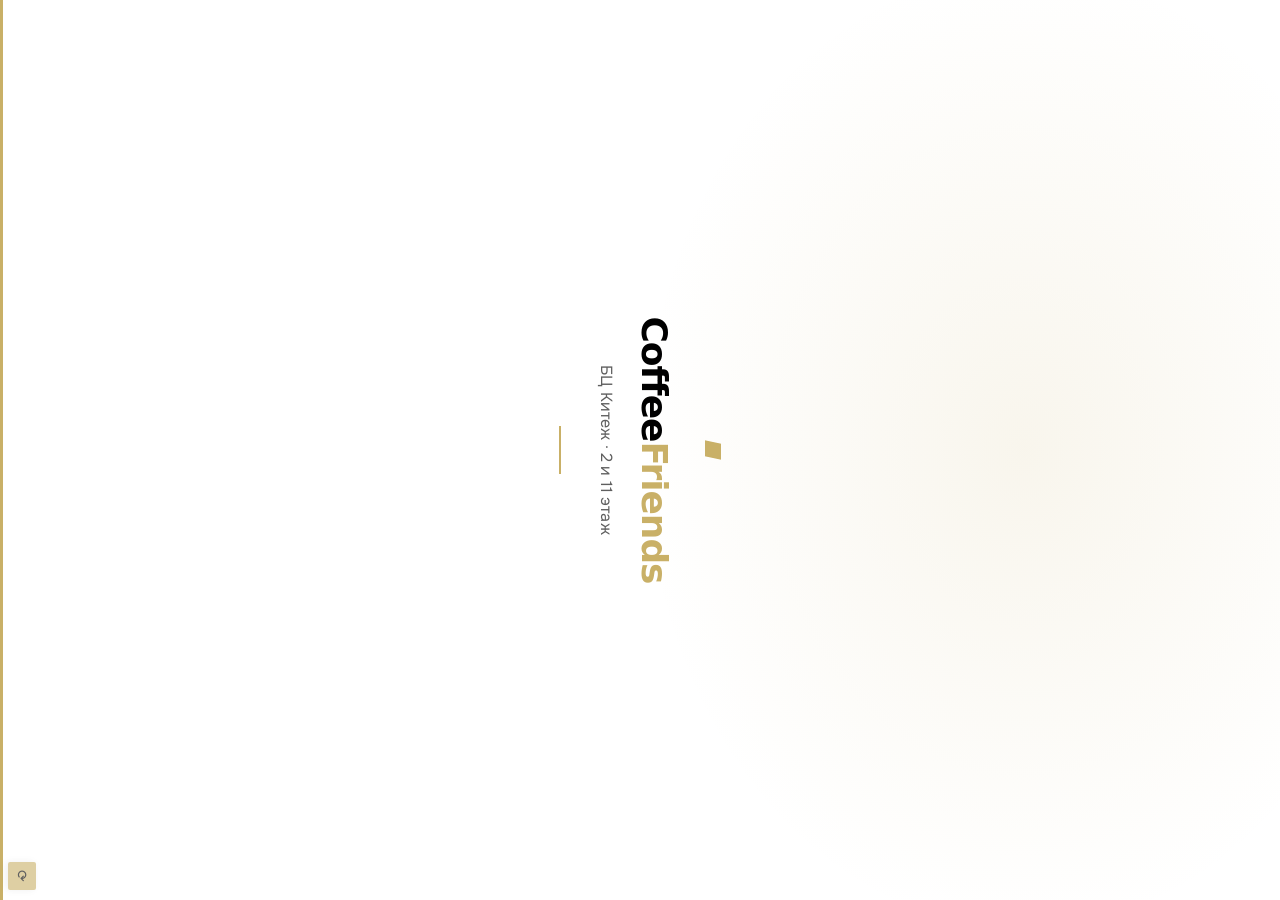
<file: index.html>
<!DOCTYPE html>
<html lang="ru">
<head>
  <meta charset="utf-8" />
  <meta http-equiv="refresh" content="0; url=board.html" />
  <title>Coffee Friends Menu</title>
  <link rel="canonical" href="board.html" />
</head>
<body>
  <p><a href="board.html">Открыть меню</a></p>
</body>
</html>
</file>
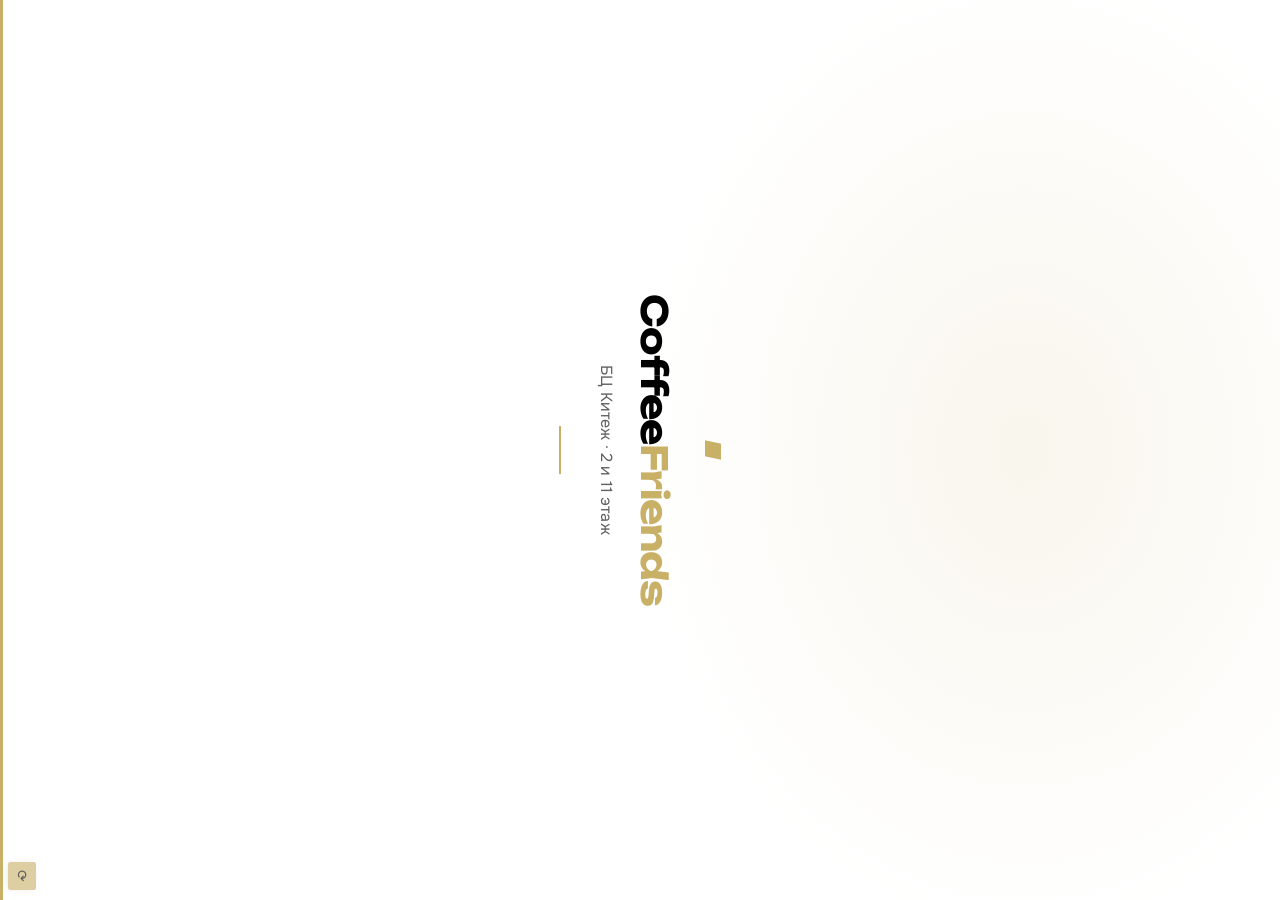
<file: board.html>
<!DOCTYPE html>
<html lang="ru">
<head>
  <meta charset="UTF-8">
  <meta name="viewport" content="width=device-width, initial-scale=1.0">
  <title>CoffeeFriends — меню</title>
  <link rel="preconnect" href="https://fonts.googleapis.com">
  <link rel="preconnect" href="https://fonts.gstatic.com" crossorigin>
  <link href="https://fonts.googleapis.com/css2?family=Onest:wght@400;500;600&family=Unbounded:wght@500;600;700&display=swap" rel="stylesheet">
  <link rel="stylesheet" href="assets/css/menu.css?v=20261124-no-poems-qr">
</head>
<body>
  <div class="board" id="board">
    <button
      type="button"
      class="orient-btn"
      id="orientBtn"
      aria-label="Поворот экрана"
      title="Поворот для вертикального монитора"
    >⟳</button>
    <div class="board__frame" id="frame">
      <!-- slides injected by JS -->
    </div>
    <div class="board__progress">
      <div class="board__progress-bar" id="progress"></div>
    </div>
  </div>

  <script>
    const ASSET_VER = '20261124-no-poems-qr';
    const PROMO_EVERY_N_CARDS = 2;
    const POEM_CLASSIC_DURATION_SEC = 22;
    const POEM_CF_DURATION_SEC = 5.25;
    const CAT_SLIDE_DURATION_SEC = 3.5;
    const PROMO_PCT_CYCLE_MS = 900;
    const CAT_GIF_SRC = `assets/images/cat/barista-spin.gif?v=${ASSET_VER}`;
    const TG_BOT_URL = 'https://t.me/coffeefriends_orders_bot';
    const TG_BOT_HANDLE = '@coffeefriends_orders_bot';
    /* Document-relative — never put url() in CSS custom props used by menu.css */
    const TG_QR_SRC = `assets/images/order/bot-qr.png?v=${ASSET_VER}`;
    const TG_QR_SRC_SVG = `assets/images/order/bot-qr.svg?v=${ASSET_VER}`;
    /* Static large QR — no canvas overlay (ZEUS TV was hiding the image) */
    const TG_ORDER_DURATION_SEC = 9;

    let promoPctRaf = null;

    function stopPromoPctBoom() {
      if (promoPctRaf != null) {
        cancelAnimationFrame(promoPctRaf);
        promoPctRaf = null;
      }
      document.querySelectorAll('.promo__pct').forEach((el) => {
        el.classList.remove('promo__pct--js');
        el.style.transform = '';
        el.style.filter = '';
        el.style.textShadow = '';
        const ghost = el.querySelector('.promo__pct-ghost');
        if (ghost) {
          ghost.style.opacity = '0';
          ghost.style.transform = '';
        }
      });
    }

    function isBoomSlide(slide) {
      return (
        slide &&
        (slide.classList.contains('slide--promo') ||
          slide.classList.contains('slide--tg'))
      );
    }

    /** JS boom-boom — ignores OS prefers-reduced-motion (common on Windows TV/Edge). */
    function startPromoPctBoom(slide) {
      stopPromoPctBoom();
      if (!isBoomSlide(slide)) return;
      const el = slide.querySelector('.promo__pct');
      if (!el) return;

      el.classList.add('promo__pct--js');
      const boomLabel =
        el.dataset.boomText ||
        Array.from(el.childNodes)
          .filter((n) => n.nodeType === Node.TEXT_NODE)
          .map((n) => n.textContent.trim())
          .join('')
          .trim() ||
        el.textContent.replace(/\s+/g, ' ').trim() ||
        '20%';
      // Ensure ghost ring node exists for JS opacity/scale
      let ghost = el.querySelector('.promo__pct-ghost');
      if (!ghost) {
        ghost = document.createElement('span');
        ghost.className = 'promo__pct-ghost';
        ghost.setAttribute('aria-hidden', 'true');
        el.appendChild(ghost);
      }
      ghost.textContent = boomLabel;
      el._ghostEl = ghost;

      const t0 = performance.now();

      function beat(p) {
        // Double punch in one cycle: ~12% and ~38%
        let scale = 1;
        let glow = 0;
        let ghostOp = 0;
        let ghostScale = 1;
        if (p < 0.12) {
          const u = p / 0.12;
          const s = Math.sin(u * Math.PI);
          scale = 1 + 0.16 * s;
          glow = s;
          ghostOp = 0.9 * s;
          ghostScale = 1 + 0.28 * s;
        } else if (p < 0.22) {
          const u = (p - 0.12) / 0.1;
          scale = 1.16 - 0.23 * u;
          glow = 1 - u;
          ghostOp = (1 - u) * 0.5;
          ghostScale = 1.28 + 0.22 * u;
        } else if (p < 0.38) {
          const u = (p - 0.22) / 0.16;
          const s = Math.sin(u * Math.PI);
          scale = 0.93 + 0.19 * s;
          glow = 0.85 * s;
          ghostOp = 0.75 * s;
          ghostScale = 1 + 0.22 * s;
        } else if (p < 0.5) {
          const u = (p - 0.38) / 0.12;
          scale = 1;
          glow = 0.15 * (1 - u);
          ghostOp = 0;
          ghostScale = 1.2;
        }
        return { scale, glow, ghostOp, ghostScale };
      }

      function tick(now) {
        if (!slide.classList.contains('slide--active')) {
          stopPromoPctBoom();
          return;
        }
        const p = ((now - t0) % PROMO_PCT_CYCLE_MS) / PROMO_PCT_CYCLE_MS;
        const { scale, glow, ghostOp, ghostScale } = beat(p);
        el.style.transform = `scale(${scale.toFixed(4)})`;
        el.style.filter = `brightness(${(1 + glow * 0.22).toFixed(3)})`;
        el.style.textShadow =
          glow > 0.04
            ? `0 0 ${(4 + glow * 14).toFixed(1)}px rgba(255,255,255,${(0.5 + glow * 0.45).toFixed(2)}),` +
              `0 0 ${(12 + glow * 22).toFixed(1)}px rgba(192,0,0,${(0.35 + glow * 0.5).toFixed(2)}),` +
              `0 0 ${(28 + glow * 24).toFixed(1)}px rgba(251,90,90,${(glow * 0.55).toFixed(2)})`
            : 'none';
        ghost.style.opacity = String(ghostOp.toFixed(3));
        ghost.style.transform = `scale(${ghostScale.toFixed(4)})`;
        promoPctRaf = requestAnimationFrame(tick);
      }

      promoPctRaf = requestAnimationFrame(tick);
    }
    const MENU_DISCOUNT_PERCENT = 0; // paused — restore later; combos use item.discountPercent
    const PRELOAD_RADIUS = 2;
    const ROTATE_KEY = 'cf-menu-rotate';
    const ROTATE_MODES = ['off', 'cw', 'ccw'];

    const TAG_LABELS = {
      cold: 'холодный',
      hot: 'горячий',
      signature: 'авторский',
      matcha: 'матча',
      seasonal: 'сезонный',
      dessert: 'десерт',
      sweet: 'сладкое',
      sandwich: 'сэндвич',
      food: 'еда',
      preorder: 'предзаказ',
      combo: 'комбо'
    };

    function brandHtml(brand) {
      const parts = (brand.name || 'CoffeeFriends').match(/^(.+?)(Friends)$/i);
      if (parts) {
        return `${parts[1]}<span class="gold">${parts[2]}</span>`;
      }
      return brand.name;
    }

    async function loadMenuData() {
      if (location.protocol === 'file:') {
        throw new Error('Открыт файл напрямую (file://). Браузер блокирует fetch JSON.\nНужен http://localhost:8080/board.html');
      }
      let drinksRes, foodRes, poemsRes;
      try {
        [drinksRes, foodRes, poemsRes] = await Promise.all([
          fetch('data/drinks.json'),
          fetch('data/food.json'),
          fetch('data/poems.json')
        ]);
      } catch (e) {
        throw new Error('Failed to fetch — сервер не отвечает или открыт не тот URL.\nПроверьте: http://localhost:8080/board.html');
      }
      if (!drinksRes.ok) throw new Error('Не найден data/drinks.json — запустите сервер из папки menu');
      const drinks = await drinksRes.json();
      const food = foodRes.ok ? await foodRes.json() : { categories: [] };
      const poems = poemsRes.ok
        ? await poemsRes.json()
        : { classic: [], coffeeFriends: [] };
      return { drinks, food, poems };
    }

    function escapeHtml(str) {
      return String(str)
        .replace(/&/g, '&amp;')
        .replace(/</g, '&lt;')
        .replace(/>/g, '&gt;')
        .replace(/"/g, '&quot;');
    }

    function createPoemSlide(poem, brand, { eyebrow, variant = 'classic', badge = 'Стих' } = {}) {
      const slide = document.createElement('article');
      const isCf = variant === 'cf';
      slide.className = isCf ? 'slide slide--poem slide--poem-cf' : 'slide slide--poem';
      slide.dataset.poemKind = isCf ? 'cf' : 'classic';
      const lines = (poem.lines || []).map((line) => `<p>${escapeHtml(line)}</p>`).join('');
      slide.innerHTML = `
        <div class="poem-card">
          <header class="slide__header poem-card__head">
            <div class="brand-mark">
              <span class="brand-mark__icon" aria-hidden="true"></span>
              <span class="brand-mark__text">${brandHtml(brand)}</span>
            </div>
            <span class="category-badge">${escapeHtml(badge)}</span>
          </header>
          <div class="poem-card__body">
            <div class="promo__mark" aria-hidden="true"></div>
            <p class="poem__eyebrow">${escapeHtml(eyebrow || (isCf ? 'CoffeeFriends' : 'Осень'))}</p>
            <blockquote class="poem__text">${lines}</blockquote>
            <p class="poem__author">— ${escapeHtml(poem.author || '')}</p>
          </div>
        </div>
      `;
      return slide;
    }

    function createIntroSlide(brand) {
      const slide = document.createElement('article');
      slide.className = 'slide slide--intro';
      slide.innerHTML = `
        <div class="intro__mark" aria-hidden="true"></div>
        <h1 class="intro__title">${brandHtml(brand)}</h1>
        <p class="intro__tagline">${brand.tagline || ''}</p>
        <div class="intro__line" aria-hidden="true"></div>
      `;
      return slide;
    }

    function leafFieldHtml(count = 12) {
      return Array.from({ length: count }, (_, i) => {
        const tone = (i % 4) + 1;
        const delay = ((i * 0.55) % 4.8).toFixed(2);
        const duration = (6.5 + (i % 4) * 1.2).toFixed(1);
        const left = (6 + (i * 7.5) % 88).toFixed(1);
        const drift = ((i % 2 === 0 ? 1 : -1) * (20 + (i % 4) * 14)).toFixed(0);
        const size = (15 + (i % 4) * 4).toFixed(0);
        const spin = (i % 2 === 0 ? 1 : -1) * (300 + i * 35);
        return `<i class="leaf leaf--${tone}" style="left:${left}%;--d:${delay}s;--t:${duration}s;--x:${drift}px;--s:${size}px;--r:${spin}deg" aria-hidden="true"></i>`;
      }).join('');
    }

    function createPersonalDiscountSlide(brand) {
      const slide = document.createElement('article');
      slide.className = 'slide slide--promo';

      slide.innerHTML = `
        <div class="promo-fx" aria-hidden="true">${leafFieldHtml(12)}</div>
        <div class="promo-card">
          <header class="slide__header promo-card__head">
            <div class="brand-mark">
              <span class="brand-mark__icon" aria-hidden="true"></span>
              <span class="brand-mark__text">${brandHtml(brand)}</span>
            </div>
            <span class="category-badge">Осень</span>
          </header>
          <div class="promo-card__body">
            <div class="promo__mark" aria-hidden="true"></div>
            <p class="promo__eyebrow">Всю осень</p>
            <h2 class="promo__title">Скидосы всю осень!</h2>
            <p class="promo__offer"><span class="promo__pct" data-boom-text="20%">20%</span> на комбо</p>
            <p class="promo__lead">Подробности у бариста</p>
          </div>
        </div>
      `;
      return slide;
    }

    function ensureTgQrVisible(slide) {
      if (!slide) return;
      const img = slide.querySelector('[data-tg-qr-final]');
      if (!img) return;
      if (!img.getAttribute('src')) img.src = TG_QR_SRC;
      img.style.opacity = '1';
      img.style.visibility = 'visible';
      img.style.display = 'block';
      img.onerror = () => {
        if (img.getAttribute('src') !== TG_QR_SRC_SVG) img.src = TG_QR_SRC_SVG;
      };
    }

    function resetTgQrAssemble(slide) {
      ensureTgQrVisible(slide);
    }

    function startTgQrAssemble(slide) {
      ensureTgQrVisible(slide);
    }

    function createTelegramOrderSlide(brand) {
      const slide = document.createElement('article');
      slide.className = 'slide slide--promo slide--tg';

      slide.innerHTML = `
        <div class="promo-fx" aria-hidden="true">${leafFieldHtml(10)}</div>
        <div class="promo-card tg-card">
          <header class="slide__header promo-card__head">
            <div class="brand-mark">
              <span class="brand-mark__icon" aria-hidden="true"></span>
              <span class="brand-mark__text">${brandHtml(brand)}</span>
            </div>
            <span class="category-badge">Заказ</span>
          </header>
          <div class="promo-card__body tg-card__body">
            <p class="promo__eyebrow">Онлайн-заказ</p>
            <h2 class="promo__title tg-card__title">
              Заказ в <span class="promo__pct" data-boom-text="Telegram">Telegram</span>
            </h2>
            <p class="tg-card__handle">${escapeHtml(TG_BOT_HANDLE)}</p>
            <div class="tg-card__qr-wrap">
              <img
                class="tg-qr-final tg-qr-final--show"
                data-tg-qr-final
                src="${TG_QR_SRC}"
                width="800"
                height="800"
                alt="QR-код бота ${TG_BOT_HANDLE}"
                decoding="sync"
                fetchpriority="high"
                draggable="false"
              />
            </div>
            <p class="promo__lead tg-card__lead">Наведите камеру — откроется бот</p>
            <p class="tg-card__hint">Заказ сейчас или предзаказ · этаж 2 / 11 · оплата у стойки</p>
          </div>
        </div>
      `;

      ensureTgQrVisible(slide);
      return slide;
    }

    window.startTgQrAssemble = startTgQrAssemble;
    window.resetTgQrAssemble = resetTgQrAssemble;

    function createCatSlide(brand) {
      const slide = document.createElement('article');
      slide.className = 'slide slide--cat';
      slide.innerHTML = `
        <div class="cat-card">
          <header class="slide__header cat-card__head">
            <div class="brand-mark">
              <span class="brand-mark__icon" aria-hidden="true"></span>
              <span class="brand-mark__text">${brandHtml(brand)}</span>
            </div>
            <span class="category-badge">Мяу</span>
          </header>
          <div class="cat-card__body">
            <p class="cat-card__eyebrow">Друг за стойкой</p>
            <div class="cat-card__gif">
              <img
                src="${CAT_GIF_SRC}"
                alt="Рыжий полосатый кот крутит латте"
                width="540"
                height="720"
                decoding="async"
                draggable="false"
              />
            </div>
            <h2 class="cat-card__title">Рыжий бариста</h2>
            <p class="cat-card__lead">Крутит латте. Крадёт сливки. Работает.</p>
          </div>
        </div>
      `;
      return slide;
    }

    window.startTgQrAssemble = startTgQrAssemble;
    window.resetTgQrAssemble = resetTgQrAssemble;

    function syncPromoFallDistance(slide) {
      if (!isBoomSlide(slide)) return;
      const h = Math.max(slide.clientHeight || 0, 640);
      slide.style.setProperty('--fall', `${h + 80}px`);
    }

    function formatMeta(item, opts = {}) {
      const volume = (item.volume || '').trim();
      const price = (item.price || '').trim();
      const volumeOnlyPrice = /^(от\s+)?\d[\d\s]*\s*₽$/i.test(volume);
      const discountPercent = opts.discountPercent || null;

      function formatPriceText(priceText) {
        return priceText.replace(/^от\s+/i, '<span class="slide__price-prefix">от</span> ');
      }

      let html = '';

      function renderPrice(priceText) {
        if (!discountPercent) {
          return `<p class="slide__price">${formatPriceText(priceText)}</p>`;
        }

        return `
          <div class="slide__priceBox">
            <span class="slide__priceWrap">
              <p class="slide__price slide__price--old">${formatPriceText(priceText)}</p>
              <span class="slide__strike" aria-hidden="true"></span>
            </span>
            <span class="slide__discount">${discountPercent}% скидка</span>
          </div>
        `;
      }

      // Volume with size tiers is too noisy for storefront slides:
      // keep only the minimal gold price and hide the per-size list.
      if (volume && /₽/.test(volume) && !volumeOnlyPrice) {
        if (price) html += renderPrice(price);
        return html;
      }

      // Plain volume (350 мл / порция) + gold price
      if (volume && !volumeOnlyPrice) {
        html += `<p class="slide__volume">${volume}</p>`;
      }
      if (price) {
        html += renderPrice(price);
      } else if (volumeOnlyPrice && volume) {
        html += renderPrice(volume);
      }
      return html;
    }

    function placeholderHtml(kind) {
      if (kind === 'food') {
        return '<div class="slide__photo--placeholder placeholder-plate" aria-hidden="true"></div>';
      }
      return `
        <div class="slide__photo--placeholder placeholder-cup" aria-hidden="true">
          <div class="placeholder-cup__lid"></div>
          <div class="placeholder-cup__body"></div>
        </div>`;
    }

    function accentClassFor(item, categoryTitle, kind = 'drink') {
      const id = String(item.id || '').toLowerCase();
      const name = String(item.name || '').toLowerCase();
      const desc = String(item.description || '').toLowerCase();
      const tags = Array.isArray(item.tags) ? item.tags.map(String) : [];
      const text = `${id} ${name} ${desc} ${categoryTitle || ''}`.toLowerCase();

      if (kind === 'food') {
        if (/салат|salat|овощ|broccoli|chiabatta|sendvich|roll|ролл/.test(text)) return 'accent-fresh';
        if (/круас|печенье|батончик|сочник|трубоч|ириск|орех/.test(text)) return 'accent-bakery';
        return 'accent-warm';
      }

      if (tags.includes('matcha') || /matcha|матча/.test(text)) return 'accent-matcha';
      if (/лимонад|апельсин|orange|fresh|фреш|tonik|тоник|citrus|lemon/.test(text)) return 'accent-citrus';
      if (/клубник|малин|ягод|pink|red/.test(text)) return 'accent-berry';
      if (/айс|cold|iced|глясе|frappuccino|милкшейк|лед|ice/.test(text) || tags.includes('cold')) return 'accent-ice';
      if (/шоколад|мокко|какао|cocoa|mocha/.test(text)) return 'accent-cocoa';
      if (/раф|капуч|латте|эспрессо|americano|coffee|кофе/.test(text) || tags.includes('hot')) return 'accent-coffee';
      return 'accent-warm';
    }

    function isNewItem(item) {
      return item.new === true;
    }

    function newBadgeHtml(variant = 'inline') {
      const cls = variant === 'flag' ? 'slide__newFlag' : 'slide__new';
      return `<span class="${cls}"><span>Новинка!</span></span>`;
    }

    function createItemSlide(item, categoryTitle, brand, kind = 'drink') {
      const slide = document.createElement('article');
      slide.className = 'slide';

      const discountPercent = Number.isFinite(Number(item.discountPercent)) && Number(item.discountPercent) > 0
        ? Number(item.discountPercent)
        : (MENU_DISCOUNT_PERCENT > 0 && kind !== 'food' ? MENU_DISCOUNT_PERCENT : null);
      const isNew = isNewItem(item);

      const tagsHtml = (item.tags || [])
        .map(t => `<span class="tag">${TAG_LABELS[t] || t}</span>`)
        .join('');

      const safeName = String(item.name || '').replace(/"/g, '&quot;');
      const accentClass = accentClassFor(item, categoryTitle, kind);
      const photoNewClass = isNew ? ' slide__photo--hasNew' : '';

      slide.innerHTML = `
        <header class="slide__header">
          <div class="brand-mark">
            <span class="brand-mark__icon" aria-hidden="true"></span>
            <span class="brand-mark__text">${brandHtml(brand)}</span>
          </div>
          <span class="category-badge">${categoryTitle}</span>
        </header>
        <div class="slide__photo ${accentClass}${photoNewClass}" data-image="${item.image}" data-alt="${safeName}">
          ${isNew ? newBadgeHtml('flag') : ''}
          ${placeholderHtml(kind)}
        </div>
        <div class="slide__info">
          <h2 class="slide__name">${item.name}</h2>
          <div class="slide__meta">
            <div class="slide__promoRow">
              ${isNew ? newBadgeHtml('inline') : ''}
              ${formatMeta(item, { discountPercent })}
            </div>
          </div>
          <p class="slide__desc">${item.description || ''}</p>
          ${tagsHtml ? `<div class="slide__tags">${tagsHtml}</div>` : ''}
        </div>
      `;

      return slide;
    }

    function loadSlideImage(slide) {
      const photoWrap = slide && slide.querySelector('.slide__photo');
      if (!photoWrap || photoWrap.dataset.loaded === '1' || !photoWrap.dataset.image) return;

      photoWrap.dataset.loaded = '1';
      const img = new Image();
      img.alt = photoWrap.dataset.alt || '';
      img.decoding = 'async';
      img.onload = () => {
        photoWrap.innerHTML = '';
        photoWrap.appendChild(img);
      };
      img.onerror = () => {
        photoWrap.dataset.loaded = '0';
        photoWrap.classList.add('slide__photo--placeholder');
      };
      img.src = photoWrap.dataset.image + '?v=' + ASSET_VER;
    }

    function preloadAround(slides, index, radius = PRELOAD_RADIUS) {
      const n = slides.length;
      for (let d = 0; d <= radius; d++) {
        loadSlideImage(slides[(index + d) % n]);
        if (d > 0) loadSlideImage(slides[(index - d + n) % n]);
      }
    }

    function flattenCategories(menu, itemKey = 'drinks') {
      const slides = [];
      for (const cat of menu.categories || []) {
        const items = cat[itemKey] || cat.items || [];
        for (const item of items) {
          slides.push({
            item,
            categoryId: cat.id || '',
            categoryTitle: cat.title,
            kind: itemKey === 'items' ? 'food' : 'drink'
          });
        }
      }
      return slides;
    }

    function isFeaturedEntry(entry) {
      const item = entry.item || {};
      const tags = item.tags || [];
      return (
        item.new === true ||
        entry.categoryId === 'seasonal' ||
        tags.includes('seasonal')
      );
    }

    /** Featured (new/seasonal) first: zip featured drinks with food, then remaining drinks. */
    function orderMenuEntries(drinkEntries, foodEntries) {
      const featuredDrinks = [];
      const restDrinks = [];
      for (const e of drinkEntries) {
        (isFeaturedEntry(e) ? featuredDrinks : restDrinks).push(e);
      }

      const featuredFood = [];
      const restFood = [];
      for (const e of foodEntries) {
        (isFeaturedEntry(e) ? featuredFood : restFood).push(e);
      }

      const foodZip = [...featuredFood, ...restFood];
      const ordered = [];
      const n = Math.max(featuredDrinks.length, foodZip.length);
      for (let i = 0; i < n; i += 1) {
        if (i < featuredDrinks.length) ordered.push(featuredDrinks[i]);
        if (i < foodZip.length) ordered.push(foodZip[i]);
      }
      ordered.push(...restDrinks);
      return ordered;
    }

    function applyFrame(settings) {
      const frame = document.getElementById('frame');
      const progress = document.querySelector('.board__progress');
      const orient = settings.orientation === 'landscape' ? 'landscape' : 'portrait';

      frame.setAttribute('data-orient', orient);

      if (progress && document.documentElement.getAttribute('data-rotate') === 'off') {
        if (orient === 'landscape') {
          progress.style.width = 'min(100vw, calc(100vh * 16 / 9))';
        } else {
          progress.style.width = 'min(100vw, calc(100vh * 9 / 16))';
        }
      } else if (progress) {
        progress.style.width = '';
      }
    }

    function getRotateMode() {
      try {
        const saved = localStorage.getItem(ROTATE_KEY);
        if (saved && ROTATE_MODES.includes(saved)) return saved;
      } catch (e) { /* ignore */ }
      // Android TV / landscape browser + hung portrait monitor
      return window.innerWidth > window.innerHeight ? 'cw' : 'off';
    }

    function setRotateMode(mode) {
      if (!ROTATE_MODES.includes(mode)) mode = 'off';
      document.documentElement.setAttribute('data-rotate', mode);
      try { localStorage.setItem(ROTATE_KEY, mode); } catch (e) { /* ignore */ }

      const btn = document.getElementById('orientBtn');
      if (btn) {
        btn.dataset.mode = mode;
        btn.setAttribute('aria-pressed', mode !== 'off' ? 'true' : 'false');
        btn.title = mode === 'off'
          ? 'Без поворота'
          : mode === 'cw'
            ? 'Поворот 90° (по часовой) — тап сменить'
            : 'Поворот 90° (против часовой) — тап сменить';
      }

      const progress = document.querySelector('.board__progress');
      if (progress) {
        progress.style.width = mode === 'off' ? progress.style.width : '';
      }
    }

    function cycleRotateMode() {
      const cur = document.documentElement.getAttribute('data-rotate') || 'off';
      const next = ROTATE_MODES[(ROTATE_MODES.indexOf(cur) + 1) % ROTATE_MODES.length];
      setRotateMode(next);
      requestAnimationFrame(() => {
        const active = document.querySelector('.slide--active');
        if (active) fitSlideCaptions(active);
      });
    }

    function initOrientControl() {
      setRotateMode(getRotateMode());
      const btn = document.getElementById('orientBtn');
      if (btn) btn.addEventListener('click', cycleRotateMode);
    }

    function fitWidthMax(el, minPx, maxPx) {
      if (!el || el.clientWidth < 8) return minPx;
      el.style.whiteSpace = 'nowrap';
      let lo = minPx;
      let hi = maxPx;
      let best = minPx;
      while (lo <= hi) {
        const mid = (lo + hi) >> 1;
        el.style.fontSize = mid + 'px';
        if (el.scrollWidth <= el.clientWidth + 1) {
          best = mid;
          lo = mid + 1;
        } else {
          hi = mid - 1;
        }
      }
      el.style.fontSize = best + 'px';
      return best;
    }

    function syncBadgeSizes(slide, pricePx) {
      const badgePx = Math.max(11, Math.min(20, Math.round(pricePx * 0.45)));
      slide.querySelectorAll('.slide__discount, .slide__new').forEach((el) => {
        el.style.fontSize = badgePx + 'px';
        el.style.padding = Math.max(4, Math.round(badgePx * 0.35)) + 'px ' +
          Math.max(8, Math.round(badgePx * 0.7)) + 'px';
      });
    }

    function fitPriceInPromo(slide, minPx, maxPx) {
      const price = slide.querySelector('.slide__price');
      const promo = slide.querySelector('.slide__promoRow');
      if (!price || !promo || promo.clientWidth < 8) return minPx;

      let lo = minPx;
      let hi = maxPx;
      let best = minPx;
      while (lo <= hi) {
        const mid = (lo + hi) >> 1;
        price.style.fontSize = mid + 'px';
        syncBadgeSizes(slide, mid);
        const badges = promo.querySelectorAll('.slide__new, .slide__discount');
        let badgeW = 0;
        badges.forEach((b) => { badgeW += b.offsetWidth; });
        const gaps = 8 * Math.max(1, badges.length);
        const avail = Math.max(48, promo.clientWidth - badgeW - gaps);
        if (price.scrollWidth <= avail + 1 && promo.scrollWidth <= promo.clientWidth + 2) {
          best = mid;
          lo = mid + 1;
        } else {
          hi = mid - 1;
        }
      }
      price.style.fontSize = best + 'px';
      syncBadgeSizes(slide, best);
      return best;
    }

    /** Shrink poem type until verse + author fit the body (no mid-line clip / overlap). */
    function fitPoemText(slide) {
      if (!slide || !slide.classList.contains('slide--poem')) return;
      const body = slide.querySelector('.poem-card__body');
      const text = slide.querySelector('.poem__text');
      const author = slide.querySelector('.poem__author');
      const eyebrow = slide.querySelector('.poem__eyebrow');
      if (!body || !text) return;

      const isCf = slide.classList.contains('slide--poem-cf');
      const maxPx = isCf ? 44 : 40;
      const minPx = 26; // TV floor — still readable at 2–4 m

      text.style.fontSize = maxPx + 'px';
      text.style.lineHeight = '';
      body.style.gap = '';
      if (author) {
        author.style.marginTop = '';
        author.style.paddingTop = '';
      }
      if (eyebrow) eyebrow.style.marginBottom = '';

      /** Body scroll overflow, or verse rect colliding with author (flex-shrink overlap). */
      function poemOverflows(minAuthorGap) {
        if (body.scrollHeight > body.clientHeight + 1) return true;
        if (author) {
          const tr = text.getBoundingClientRect();
          const ar = author.getBoundingClientRect();
          if (tr.bottom > ar.top - minAuthorGap + 0.5) return true;
        }
        return false;
      }

      let guard = 120;
      while (guard-- > 0 && poemOverflows(10)) {
        const cur = parseFloat(text.style.fontSize) || maxPx;
        if (cur <= minPx) break;
        text.style.fontSize = cur - 1 + 'px';
      }

      // Still tight at floor: compress line-height / gap, then allow down to 22px
      if (poemOverflows(10)) {
        text.style.lineHeight = '1.14';
        body.style.gap = '10px';
        if (author) author.style.paddingTop = '4px';
        guard = 30;
        while (guard-- > 0 && poemOverflows(6)) {
          const cur = parseFloat(text.style.fontSize) || minPx;
          if (cur <= 22) break;
          text.style.fontSize = cur - 1 + 'px';
        }
      }
    }

    function fitSlideCaptions(slide) {
      if (
        !slide ||
        slide.classList.contains('slide--intro') ||
        slide.classList.contains('slide--promo') ||
        slide.classList.contains('slide--cat')
      ) return;
      if (slide.classList.contains('slide--poem')) {
        fitPoemText(slide);
        return;
      }
      const info = slide.querySelector('.slide__info');
      const name = slide.querySelector('.slide__name');
      const desc = slide.querySelector('.slide__desc');
      const price = slide.querySelector('.slide__price');
      if (!info) return;

      const frame = document.getElementById('frame');
      const frameH = (frame && frame.clientHeight) || window.innerHeight;
      const infoH = info.clientHeight || Math.round(frameH * 0.15);

      const nameMax = Math.round(Math.min(78, Math.max(28, infoH * 0.5)));
      const priceMax = Math.round(Math.min(52, Math.max(20, infoH * 0.32)));
      const descMax = Math.round(Math.min(30, Math.max(13, infoH * 0.24)));

      [name, desc, price].forEach((el) => {
        if (el) el.style.fontSize = '';
      });

      // 1) Maximize each line horizontally (no wrap)
      fitWidthMax(name, 20, nameMax);
      fitPriceInPromo(slide, 16, priceMax);
      fitWidthMax(desc, 12, descMax);

      // 2) Fill leftover vertical space: name → price → desc
      let guard = 120;
      while (guard-- > 0 && info.scrollHeight < info.clientHeight - 2) {
        let grew = false;
        const bump = (el, max, refit) => {
          if (!el) return false;
          const cur = parseFloat(el.style.fontSize) || 0;
          if (cur >= max) return false;
          el.style.fontSize = (cur + 1) + 'px';
          if (refit) refit();
          if (el.scrollWidth > el.clientWidth + 1 || info.scrollHeight > info.clientHeight + 1) {
            el.style.fontSize = cur + 'px';
            if (refit) refit();
            return false;
          }
          return true;
        };
        grew = bump(name, nameMax, null) || grew;
        if (!grew) {
          grew = bump(price, priceMax, () => syncBadgeSizes(slide, parseFloat(price.style.fontSize) || 16)) || grew;
        }
        if (!grew) grew = bump(desc, descMax, null) || grew;
        if (!grew) break;
      }

      // 3) Safety if still overflowing
      guard = 80;
      while (guard-- > 0 && info.scrollHeight > info.clientHeight + 1) {
        const order = [desc, price, name];
        let shrunk = false;
        for (const el of order) {
          if (!el) continue;
          const cur = parseFloat(el.style.fontSize) || 0;
          const floor = el === name ? 18 : el === price ? 16 : 11;
          if (cur <= floor) continue;
          el.style.fontSize = (cur - 1) + 'px';
          if (el === name || el === desc) fitWidthMax(el, floor, cur - 1);
          if (el === price) syncBadgeSizes(slide, cur - 1);
          shrunk = true;
          break;
        }
        if (!shrunk) break;
      }
    }

    function buildSlideSequence(
      intro,
      promo,
      telegram,
      cat,
      classicPoems,
      cfPoems,
      itemSlides,
      everyN = PROMO_EVERY_N_CARDS
    ) {
      // intro → promo → Telegram QR → cat GIF → classic → CF → N cards → …
      const sequence = [intro];
      let classicIdx = 0;
      let cfIdx = 0;
      let i = 0;

      while (i < itemSlides.length) {
        sequence.push(promo);
        if (telegram) sequence.push(telegram);
        if (cat) sequence.push(cat);
        if (classicPoems.length) {
          sequence.push(classicPoems[classicIdx % classicPoems.length]);
          classicIdx += 1;
        }
        if (cfPoems.length) {
          sequence.push(cfPoems[cfIdx % cfPoems.length]);
          cfIdx += 1;
        }
        for (let n = 0; n < everyN && i < itemSlides.length; n += 1, i += 1) {
          sequence.push(itemSlides[i]);
        }
      }

      if (itemSlides.length === 0) {
        sequence.push(promo);
        if (telegram) sequence.push(telegram);
        if (cat) sequence.push(cat);
        const max = Math.max(classicPoems.length, cfPoems.length);
        for (let p = 0; p < max; p += 1) {
          if (p < classicPoems.length) sequence.push(classicPoems[p]);
          if (p < cfPoems.length) sequence.push(cfPoems[p]);
        }
      }

      return sequence;
    }

    function slideDurationSec(slide, defaultSec, classicSec, cfSec, tgSec, catSec) {
      if (!slide) return defaultSec;
      if (slide.classList.contains('slide--tg')) return tgSec;
      if (slide.classList.contains('slide--cat')) return catSec;
      if (slide.classList.contains('slide--poem-cf')) return cfSec;
      if (slide.classList.contains('slide--poem')) return classicSec;
      return defaultSec;
    }

    function runSlideshow(sequence, durationSec, classicSec, cfSec, tgSec, catSec) {
      const bar = document.getElementById('progress');
      const uniqueSlides = [...new Set(sequence)];
      let index = 0;
      let timer = null;

      function clearTimer() {
        if (timer) {
          clearTimeout(timer);
          timer = null;
        }
      }

      function show(i) {
        const active = sequence[i];
        const dur = slideDurationSec(active, durationSec, classicSec, cfSec, tgSec, catSec);
        uniqueSlides.forEach((s) => s.classList.toggle('slide--active', s === active));
        syncPromoFallDistance(active);
        startPromoPctBoom(active);
        if (active.classList.contains('slide--tg')) {
          startTgQrAssemble(active);
        } else {
          uniqueSlides.forEach((s) => {
            if (s.classList.contains('slide--tg')) resetTgQrAssemble(s);
          });
        }
        const uniqueIndex = uniqueSlides.indexOf(active);
        preloadAround(uniqueSlides, Math.max(0, uniqueIndex));
        requestAnimationFrame(() => {
          requestAnimationFrame(() => {
            fitSlideCaptions(active);
            fitPoemText(active);
          });
        });

        bar.style.transition = 'none';
        bar.style.width = '0%';
        requestAnimationFrame(() => {
          requestAnimationFrame(() => {
            bar.style.transition = `width ${dur}s linear`;
            bar.style.width = '100%';
          });
        });
      }

      function scheduleNext() {
        clearTimer();
        const active = sequence[index];
        const dur = slideDurationSec(active, durationSec, classicSec, cfSec, tgSec, catSec);
        timer = setTimeout(() => {
          index = (index + 1) % sequence.length;
          show(index);
          scheduleNext();
        }, dur * 1000);
      }

      show(0);
      scheduleNext();

      window.addEventListener('resize', () => {
        syncPromoFallDistance(sequence[index]);
        fitSlideCaptions(sequence[index]);
        fitPoemText(sequence[index]);
      });

      document.addEventListener('visibilitychange', () => {
        if (document.hidden) {
          clearTimer();
        } else if (!timer) {
          show(index);
          scheduleNext();
        }
      });
    }

    async function init() {
      try {
        initOrientControl();
        const { drinks, food, poems } = await loadMenuData();
        applyFrame(drinks.settings);

        const frame = document.getElementById('frame');
        const drinkEntries = flattenCategories(drinks, 'drinks');
        const foodEntries = flattenCategories(food, 'items');
        const orderedEntries = orderMenuEntries(drinkEntries, foodEntries);
        const itemSlides = orderedEntries.map((e) =>
          createItemSlide(e.item, e.categoryTitle, drinks.brand, e.kind)
        );

        const intro = createIntroSlide(drinks.brand);
        const promo = createPersonalDiscountSlide(drinks.brand);
        const telegram = createTelegramOrderSlide(drinks.brand);
        /* Temporarily off rotation — createCatSlide + assets/images/cat/barista-spin.gif kept */
        const cat = null;

        /* Стихи выключены: только промо, Telegram QR и карточки меню */
        const classicPoems = [];
        const cfPoems = [];

        const classicSec = 0;
        const cfSec = 0;
        const tgSec = Math.max(
          Number(poems.tgOrderDurationSec) || 0,
          TG_ORDER_DURATION_SEC
        );
        const catSec = Number(poems.catDurationSec) || CAT_SLIDE_DURATION_SEC;
        const sequence = buildSlideSequence(
          intro,
          promo,
          telegram,
          cat,
          classicPoems,
          cfPoems,
          itemSlides,
          PROMO_EVERY_N_CARDS
        );

        [intro, promo, telegram, ...itemSlides].forEach((s) =>
          frame.appendChild(s)
        );
        syncPromoFallDistance(promo);
        syncPromoFallDistance(telegram);
        runSlideshow(
          sequence,
          drinks.settings.slideDurationSec || 3.5,
          classicSec,
          cfSec,
          tgSec,
          catSec
        );
      } catch (err) {
        document.body.innerHTML = `<pre style="color:#c9b067;padding:2rem;font-family:monospace">${err.message}\n\nЗапуск:\ncd d:\\projects\\MarketingCofe\\menu\npython -m http.server 8080\n\n→ http://localhost:8080/board.html</pre>`;
      }
    }

    init();
  </script>
</body>
</html>
</file>
<file: assets/css/menu.css>
/* CoffeeFriends — витринное меню, портрет 9:16 */

:root {
  --ink: #000000;
  --text: #000000;
  --muted: #5f5f5f;
  --paper: #ffffff;
  --line: rgba(0, 0, 0, 0.14);
  --gold: #c9b067;
  --gold-light: #e0c878;
  --gold-dim: rgba(201, 176, 103, 0.45);
  --crimson: #c00000;
  --crimson-light: #fb5a5a;
  --white: #ffffff;

  --font-display: "Unbounded", "Montserrat", system-ui, sans-serif;
  --font-body: "Onest", "Montserrat", system-ui, sans-serif;

  --slide-pad-x: clamp(14px, 3.2vw, 28px);
  --slide-pad-top: clamp(14px, 2.4vh, 28px);
  --slide-pad-bottom: clamp(10px, 1.6vh, 18px);
  /* Physical caption band ≈ 22×5 cm on hung 9:16 panel */
  --caption-band: 12.78%;
}

*,
*::before,
*::after {
  box-sizing: border-box;
  margin: 0;
  padding: 0;
}

html,
body {
  width: 100%;
  height: 100%;
  overflow: hidden;
  background: #ffffff;
  font-family: var(--font-body);
  color: var(--text);
  -webkit-font-smoothing: antialiased;
}

.board {
  width: 100vw;
  height: 100vh;
  display: flex;
  align-items: center;
  justify-content: center;
  background: #ffffff;
  position: relative;
}

.board__frame {
  position: relative;
  overflow: hidden;
  background: var(--paper);
  box-shadow: 0 0 30px rgba(0, 0, 0, 0.12);
  width: min(100vw, calc(100vh * 9 / 16));
  height: min(100vh, calc(100vw * 16 / 9));
  container-type: size;
  container-name: board-frame;
}

.board__frame[data-orient="landscape"] {
  width: min(100vw, calc(100vh * 16 / 9));
  height: min(100vh, calc(100vw * 9 / 16));
}

.board__frame[data-orient="portrait"] {
  width: min(100vw, calc(100vh * 9 / 16));
  height: min(100vh, calc(100vw * 16 / 9));
}

/* TV: browser stays landscape, monitor hangs portrait — rotate content to fill */
html[data-rotate="cw"] .board,
html[data-rotate="ccw"] .board {
  position: fixed;
  width: 100vh;
  height: 100vw;
  top: 50%;
  left: 50%;
  margin: 0;
}

html[data-rotate="cw"] .board {
  transform: translate(-50%, -50%) rotate(90deg);
}

html[data-rotate="ccw"] .board {
  transform: translate(-50%, -50%) rotate(-90deg);
}

html[data-rotate="cw"] .board__frame,
html[data-rotate="ccw"] .board__frame,
html[data-rotate="cw"] .board__frame[data-orient],
html[data-rotate="ccw"] .board__frame[data-orient] {
  width: 100%;
  height: 100%;
  max-width: none;
  max-height: none;
  box-shadow: none;
}

html[data-rotate="cw"] .board__progress,
html[data-rotate="ccw"] .board__progress {
  position: absolute;
  left: 0;
  right: 0;
  bottom: 0;
  width: 100% !important;
  transform: none;
}

/* Mini rotate — bottom-right of board, in the slide safe zone */
.orient-btn {
  position: absolute;
  top: auto;
  right: 10px;
  bottom: 8px;
  left: auto;
  z-index: 1000;
  width: 28px;
  height: 28px;
  border: 1px solid rgba(0, 0, 0, 0.12);
  border-radius: 2px;
  background: rgba(255, 255, 255, 0.92);
  color: #1a1a1a;
  font-size: 14px;
  line-height: 1;
  cursor: pointer;
  display: flex;
  align-items: center;
  justify-content: center;
  box-shadow: 0 2px 8px rgba(0, 0, 0, 0.1);
  opacity: 0.45;
  transition: opacity 0.2s ease, background 0.2s ease, border-color 0.2s ease;
}

.orient-btn:hover,
.orient-btn:focus-visible {
  opacity: 1;
  outline: none;
  border-color: var(--gold);
}

.orient-btn[data-mode="cw"],
.orient-btn[data-mode="ccw"] {
  opacity: 0.65;
  background: rgba(201, 176, 103, 0.92);
  border-color: transparent;
  color: #0a0a0a;
}

.orient-btn[data-mode="ccw"] {
  transform: scaleX(-1);
}

/* ── Slide layout ── */

.slide {
  position: absolute;
  inset: 0;
  display: grid;
  /* header | photo | caption strip (~5cm) | safe zone for progress/btn */
  grid-template-rows: auto minmax(0, 1fr) minmax(0, 16%) 36px;
  opacity: 0;
  transform: translateY(12px);
  transition: opacity 0.55s ease, transform 0.55s ease;
  pointer-events: none;
  background: var(--paper);
  overflow: hidden;
}

.slide--active {
  opacity: 1;
  transform: translateY(0);
  pointer-events: auto;
  z-index: 1;
}

/* ── Header ── */

.slide__header {
  padding: var(--slide-pad-top) var(--slide-pad-x) clamp(10px, 1.5vh, 16px);
  display: flex;
  flex-wrap: wrap;
  align-items: center;
  justify-content: space-between;
  column-gap: 12px;
  row-gap: 8px;
  flex-shrink: 0;
  min-height: 0;
}

.brand-mark {
  display: flex;
  align-items: center;
  gap: 8px;
  flex: 1 1 auto;
  min-width: 0;
  max-width: 100%;
}

.brand-mark__icon {
  width: 10px;
  height: 10px;
  background: var(--gold);
  transform: skewX(-12deg);
  flex-shrink: 0;
}

.brand-mark__text {
  font-family: var(--font-display);
  font-size: clamp(11px, 1.55vw, 14px);
  font-weight: 600;
  letter-spacing: -0.01em;
  line-height: 1.2;
  min-width: 0;
  overflow: hidden;
  text-overflow: ellipsis;
  white-space: nowrap;
}

.brand-mark__text .gold {
  color: var(--gold);
}

.category-badge {
  font-family: var(--font-display);
  font-size: clamp(8px, 1.25vw, 10px);
  font-weight: 500;
  letter-spacing: 0.1em;
  text-transform: uppercase;
  color: var(--gold);
  padding: 4px 10px;
  border: 1px solid var(--gold-dim);
  border-radius: 2px;
  white-space: nowrap;
  flex: 0 0 auto;
  background: rgba(201, 176, 103, 0.06);
  line-height: 1.3;
}

/* ── Photo ── */

.slide__photo {
  position: relative;
  margin: 0 var(--slide-pad-x);
  min-height: 0;
  border-radius: 6px;
  overflow: hidden;
  background: #ffffff;
  display: flex;
  align-items: center;
  justify-content: center;
  position: relative;
  isolation: isolate;
}

.slide__photo::before {
  content: "";
  position: absolute;
  inset: 8% 10% 14%;
  border-radius: 999px;
  filter: blur(34px);
  opacity: 0.42;
  transform: translateY(2%);
  z-index: 0;
  pointer-events: none;
}

.slide__photo > * {
  position: relative;
  z-index: 1;
}

.slide__photo img {
  width: 100%;
  height: 100%;
  object-fit: cover;
  object-position: center;
  display: block;
}

.slide__photo.accent-ice::before {
  background:
    radial-gradient(circle at 30% 40%, rgba(144, 214, 255, 0.85), transparent 34%),
    radial-gradient(circle at 68% 64%, rgba(198, 236, 255, 0.7), transparent 30%);
}

.slide__photo.accent-citrus::before {
  background:
    radial-gradient(circle at 34% 42%, rgba(255, 217, 84, 0.82), transparent 34%),
    radial-gradient(circle at 72% 64%, rgba(255, 242, 168, 0.62), transparent 28%);
}

.slide__photo.accent-berry::before {
  background:
    radial-gradient(circle at 34% 42%, rgba(255, 124, 154, 0.72), transparent 34%),
    radial-gradient(circle at 70% 62%, rgba(207, 67, 119, 0.55), transparent 28%);
}

.slide__photo.accent-matcha::before {
  background:
    radial-gradient(circle at 34% 40%, rgba(163, 221, 115, 0.72), transparent 34%),
    radial-gradient(circle at 72% 62%, rgba(255, 191, 74, 0.46), transparent 28%);
}

.slide__photo.accent-cocoa::before {
  background:
    radial-gradient(circle at 36% 44%, rgba(181, 122, 74, 0.66), transparent 34%),
    radial-gradient(circle at 68% 64%, rgba(114, 68, 41, 0.42), transparent 28%);
}

.slide__photo.accent-coffee::before {
  background:
    radial-gradient(circle at 36% 42%, rgba(176, 128, 85, 0.48), transparent 34%),
    radial-gradient(circle at 68% 64%, rgba(214, 184, 150, 0.34), transparent 28%);
}

.slide__photo.accent-fresh::before {
  background:
    radial-gradient(circle at 34% 42%, rgba(137, 213, 120, 0.56), transparent 34%),
    radial-gradient(circle at 72% 66%, rgba(255, 131, 96, 0.36), transparent 28%);
}

.slide__photo.accent-bakery::before,
.slide__photo.accent-warm::before {
  background:
    radial-gradient(circle at 36% 42%, rgba(229, 184, 120, 0.52), transparent 34%),
    radial-gradient(circle at 70% 66%, rgba(211, 152, 90, 0.34), transparent 28%);
}

.slide__photo--placeholder {
  background: #ffffff;
}

.placeholder-cup,
.placeholder-plate {
  opacity: 0.45;
}

.placeholder-cup {
  width: 90px;
  height: 124px;
  position: relative;
}

.placeholder-cup__body {
  position: absolute;
  bottom: 0;
  left: 50%;
  transform: translateX(-50%);
  width: 72px;
  height: 92px;
  background: #f2f2f2;
  border-radius: 4px 4px 8px 8px;
  border: 1px solid rgba(201, 176, 103, 0.35);
}

.placeholder-cup__lid {
  position: absolute;
  top: 8px;
  left: 50%;
  transform: translateX(-50%);
  width: 80px;
  height: 14px;
  background: #e9e9e9;
  border-radius: 3px;
}

.placeholder-plate {
  width: 100px;
  height: 100px;
  border-radius: 50%;
  border: 2px solid rgba(201, 176, 103, 0.35);
  background: #f2f2f2;
}

/* ── Info block — maximize type in ~22×5 cm strip, single-line ── */

.slide__info {
  grid-row: 3;
  min-height: 0;
  max-height: 100%;
  height: 100%;
  padding: 4px var(--slide-pad-x) 2px;
  display: flex;
  flex-direction: column;
  justify-content: space-evenly;
  align-items: stretch;
  gap: 0;
  overflow: hidden;
  box-sizing: border-box;
}

.slide__name {
  font-family: var(--font-display);
  font-size: clamp(28px, 5cqh, 72px);
  font-weight: 700;
  letter-spacing: -0.04em;
  line-height: 1;
  color: var(--text);
  white-space: nowrap;
  overflow: hidden;
  text-overflow: clip;
  word-break: keep-all;
  hyphens: none;
  display: block;
  width: 100%;
  flex: 0 0 auto;
}

.slide__meta {
  display: flex;
  flex-direction: column;
  align-items: flex-start;
  gap: 0;
  min-width: 0;
  width: 100%;
  flex: 0 0 auto;
}

.slide__volume {
  display: none;
}

.slide__volume-line {
  display: block;
  white-space: nowrap;
  overflow: hidden;
  text-overflow: ellipsis;
  max-width: 100%;
}

.slide__price {
  font-family: var(--font-display);
  font-size: clamp(20px, 3.2cqh, 48px);
  font-weight: 600;
  color: var(--gold);
  letter-spacing: -0.025em;
  line-height: 1.05;
  white-space: nowrap;
}

.slide__price-prefix {
  font-size: 0.68em;
  font-weight: 500;
  letter-spacing: 0;
  margin-right: 0.08em;
  vertical-align: baseline;
}

.slide__priceBox {
  display: inline-flex;
  align-items: center;
  gap: 8px;
  flex-wrap: nowrap;
  max-width: 100%;
}

.slide__priceWrap {
  position: relative;
  display: inline-block;
  flex-shrink: 0;
}

.slide__price--old {
  position: relative;
  display: inline-block;
  white-space: nowrap;
}

.slide__strike {
  position: absolute;
  left: 0;
  top: 50%;
  width: 100%;
  height: 2px;
  background: currentColor;
  transform: rotate(-16deg) translateY(-50%);
  border-radius: 2px;
  z-index: 1;
  pointer-events: none;
}

.slide__discount {
  display: inline-flex;
  align-items: center;
  justify-content: center;
  background: rgba(201, 176, 103, 0.95);
  color: #0a0a0a;
  font-family: var(--font-display);
  font-weight: 800;
  font-size: clamp(11px, 1.6cqh, 18px);
  line-height: 1;
  letter-spacing: -0.01em;
  padding: 5px 10px;
  border-radius: 999px;
  white-space: nowrap;
  align-self: center;
  flex-shrink: 0;
}

.slide__promoRow {
  display: flex;
  flex-wrap: nowrap;
  align-items: center;
  gap: 8px;
  width: 100%;
  min-width: 0;
  overflow: hidden;
}

.slide__new {
  display: inline-flex;
  align-items: center;
  justify-content: center;
  background: var(--crimson);
  color: var(--white);
  font-family: var(--font-display);
  font-weight: 800;
  font-size: clamp(11px, 1.6cqh, 18px);
  line-height: 1;
  letter-spacing: 0.02em;
  padding: 5px 10px;
  border-radius: 2px;
  white-space: nowrap;
  align-self: center;
  transform: skewX(-6deg);
  box-shadow: 0 2px 8px rgba(192, 0, 0, 0.28);
  flex-shrink: 0;
}

.slide__new > span {
  display: inline-block;
  transform: skewX(6deg);
}

.slide__newFlag {
  position: absolute;
  top: clamp(10px, 2vh, 16px);
  left: clamp(10px, 2.5vw, 18px);
  z-index: 3;
  display: inline-flex;
  align-items: center;
  justify-content: center;
  background: var(--crimson);
  color: var(--white);
  font-family: var(--font-display);
  font-weight: 800;
  font-size: clamp(10px, 1.6vw, 13px);
  line-height: 1;
  letter-spacing: 0.04em;
  padding: 6px 12px;
  border-radius: 2px;
  transform: skewX(-8deg);
  box-shadow: 0 3px 12px rgba(192, 0, 0, 0.35);
  pointer-events: none;
}

.slide__newFlag > span {
  display: inline-block;
  transform: skewX(8deg);
}

.slide__photo.slide__photo--hasNew::after {
  content: "";
  position: absolute;
  inset: 0;
  pointer-events: none;
  z-index: 2;
  box-shadow: inset 0 0 0 2px rgba(192, 0, 0, 0.22);
  border-radius: inherit;
}

.slide__desc {
  font-size: clamp(14px, 2.2cqh, 28px);
  line-height: 1.1;
  color: var(--muted);
  display: block;
  overflow: hidden;
  white-space: nowrap;
  text-overflow: ellipsis;
  width: 100%;
  flex: 0 0 auto;
}

.slide__tags {
  display: none; /* free caption strip for larger type from afar */
}

.tag {
  font-size: clamp(8px, 1.1vw, 10px);
  font-weight: 600;
  letter-spacing: 0.07em;
  text-transform: uppercase;
  color: var(--muted);
  padding: 4px 9px;
  background: transparent;
  border: 1px solid var(--line);
  border-radius: 2px;
  line-height: 1.2;
  white-space: nowrap;
}

/* Compact: no longer shrink captions — JS fits single-line names */

/* ── Intro ── */

.slide--intro {
  display: flex;
  flex-direction: column;
  align-items: center;
  justify-content: center;
  text-align: center;
  padding:
    clamp(40px, 8vh, 80px)
    clamp(32px, 6.5vw, 64px);
  background:
    radial-gradient(ellipse 90% 50% at 50% 20%, rgba(201, 176, 103, 0.12) 0%, transparent 60%),
    var(--paper);
}

.intro__mark {
  width: 16px;
  height: 16px;
  background: var(--gold);
  transform: skewX(-12deg);
  margin-bottom: 32px;
}

.intro__title {
  font-family: var(--font-display);
  width: 100%;
  max-width: 100%;
  padding-inline: clamp(8px, 2.5vw, 20px);
  font-size: clamp(22px, min(3.6vw, 4.2vh), 36px);
  font-weight: 700;
  letter-spacing: -0.03em;
  line-height: 1.08;
  margin-bottom: 16px;
  overflow-wrap: normal;
  word-break: keep-all;
}

.intro__title .gold {
  color: var(--gold);
}

.intro__tagline {
  width: 100%;
  max-width: min(26ch, 92%);
  font-size: clamp(13px, 1.9vw, 16px);
  color: var(--muted);
  line-height: 1.55;
  letter-spacing: 0.01em;
  text-wrap: balance;
  hyphens: none;
}

.intro__line {
  width: 48px;
  height: 2px;
  background: var(--gold);
  margin: 32px auto 0;
}

.intro__bot {
  margin-top: 24px;
  font-size: clamp(11px, 1.8vw, 13px);
  color: var(--gold);
  letter-spacing: 0.06em;
  text-transform: uppercase;
}

/* ── Promo (autumn discounts) ── */

.slide.slide--promo {
  display: flex;
  flex-direction: column;
  grid-template-rows: none;
  overflow: hidden;
  background: var(--paper);
}

.promo-fx {
  position: absolute;
  inset: 0;
  z-index: 0;
  overflow: hidden;
  pointer-events: none;
}

.promo-card {
  position: relative;
  z-index: 1;
  flex: 1 1 auto;
  min-height: 0;
  width: 100%;
  display: flex;
  flex-direction: column;
}

.promo-card__head {
  flex: 0 0 auto;
}

.promo-card__body {
  flex: 1 1 auto;
  min-height: 0;
  display: flex;
  flex-direction: column;
  align-items: center;
  justify-content: center;
  text-align: center;
  padding:
    clamp(16px, 3vh, 36px)
    clamp(28px, 6vw, 56px)
    clamp(28px, 5vh, 48px);
}

.leaf {
  position: absolute;
  top: -40px;
  width: var(--s, 18px);
  height: calc(var(--s, 18px) * 1.4);
  margin: 0;
  border-radius: 2% 82% 12% 82%;
  opacity: 0;
  box-shadow: inset -2px -3px 0 rgba(0, 0, 0, 0.14);
  transform: translate3d(0, 0, 0) rotate(0deg);
  will-change: transform, opacity;
  animation: leaf-drop var(--t, 7s) linear var(--d, 0s) infinite;
  animation-play-state: paused;
}

.slide--promo.slide--active .leaf {
  animation-play-state: running;
}

.leaf::after {
  content: "";
  position: absolute;
  left: 48%;
  top: 10%;
  width: 1.5px;
  height: 74%;
  background: rgba(0, 0, 0, 0.2);
  border-radius: 1px;
  transform: translateX(-50%) rotate(3deg);
}

.leaf--1 { background: linear-gradient(145deg, #e8a317, #b45309); }
.leaf--2 { background: linear-gradient(145deg, #c00000, #8a0000); }
.leaf--3 { background: linear-gradient(145deg, #d4a017, #92650a); }
.leaf--4 { background: linear-gradient(145deg, #f07316, #c2410c); }

@keyframes leaf-drop {
  0% {
    opacity: 0;
    transform: translate3d(0, 0, 0) rotate(0deg);
  }
  8% {
    opacity: 0.95;
  }
  100% {
    opacity: 0.35;
    transform: translate3d(var(--x, 24px), var(--fall, 900px), 0) rotate(var(--r, 360deg));
  }
}

.promo__mark {
  width: 14px;
  height: 14px;
  background: var(--crimson);
  transform: skewX(-12deg);
  margin-bottom: clamp(20px, 3vh, 28px);
}

.promo__eyebrow {
  font-family: var(--font-display);
  font-size: clamp(12px, 1.8cqh, 16px);
  font-weight: 600;
  letter-spacing: 0.12em;
  text-transform: uppercase;
  color: var(--gold);
  margin-bottom: clamp(12px, 2vh, 18px);
}

.promo__title {
  font-family: var(--font-display);
  font-size: clamp(36px, 7.2cqh, 68px);
  font-weight: 800;
  letter-spacing: -0.03em;
  line-height: 1.05;
  color: var(--crimson);
  margin-bottom: clamp(20px, 3vh, 32px);
  max-width: 12ch;
  text-wrap: balance;
}

.promo__offer {
  font-family: var(--font-display);
  font-size: clamp(26px, 4.8cqh, 44px);
  font-weight: 700;
  letter-spacing: -0.02em;
  line-height: 1.1;
  color: var(--ink);
  margin-bottom: clamp(14px, 2vh, 22px);
  white-space: nowrap;
}

.promo__pct {
  position: relative;
  display: inline-block;
  color: var(--crimson);
  transform-origin: center center;
  will-change: transform, text-shadow, filter;
  z-index: 1;
  /* CSS fallback — TV/kiosk often has prefers-reduced-motion: reduce, so JS rAF drives the real boom */
  animation: promo-pct-boom 0.9s cubic-bezier(0.22, 0.9, 0.28, 1) infinite;
}

.slide--promo:not(.slide--active) .promo__pct {
  animation-play-state: paused;
}

/* JS-driven boom: ignore OS reduced-motion and CSS keyframes */
.promo__pct.promo__pct--js {
  animation: none !important;
}

.promo__pct-ghost {
  position: absolute;
  left: 0;
  top: 0;
  color: transparent;
  -webkit-text-stroke: 2px rgba(192, 0, 0, 0.55);
  transform-origin: center center;
  pointer-events: none;
  z-index: -1;
  opacity: 0;
  white-space: nowrap;
}

@keyframes promo-pct-boom {
  0% {
    transform: scale(1);
    text-shadow: 0 0 0 transparent;
    filter: brightness(1);
  }
  12% {
    transform: scale(1.16);
    text-shadow:
      0 0 4px rgba(255, 255, 255, 0.95),
      0 0 18px rgba(192, 0, 0, 0.85),
      0 0 36px rgba(251, 90, 90, 0.6);
    filter: brightness(1.22);
  }
  22% {
    transform: scale(0.93);
    text-shadow: 0 0 6px rgba(192, 0, 0, 0.3);
    filter: brightness(1);
  }
  38% {
    transform: scale(1.12);
    text-shadow:
      0 0 3px rgba(255, 255, 255, 0.8),
      0 0 16px rgba(192, 0, 0, 0.7),
      0 0 30px rgba(251, 90, 90, 0.5);
    filter: brightness(1.16);
  }
  50%,
  100% {
    transform: scale(1);
    text-shadow: 0 0 0 transparent;
    filter: brightness(1);
  }
}

@keyframes promo-pct-ghost {
  0%,
  8% {
    opacity: 0;
    transform: scale(1);
  }
  12% {
    opacity: 0.9;
    transform: scale(1.28);
  }
  24% {
    opacity: 0;
    transform: scale(1.5);
  }
  34% {
    opacity: 0;
    transform: scale(1);
  }
  38% {
    opacity: 0.75;
    transform: scale(1.22);
  }
  50% {
    opacity: 0;
    transform: scale(1.42);
  }
  100% {
    opacity: 0;
    transform: scale(1);
  }
}

/* NOTE: do NOT kill .promo__pct under prefers-reduced-motion —
   Windows TV / Edge kiosk often sets reduce and would freeze the discount boom. */

.promo__lead {
  font-size: clamp(16px, 2.6cqh, 28px);
  line-height: 1.35;
  color: var(--muted);
  max-width: 22ch;
  text-wrap: balance;
  margin-bottom: 0;
}

/* ── Telegram order QR (static, large — ZEUS-safe) ── */

.slide.slide--tg .promo-card__body.tg-card__body {
  justify-content: flex-start;
  gap: clamp(4px, 1vh, 12px);
  padding-top: clamp(4px, 1vh, 12px);
  padding-bottom: clamp(12px, 2.2vh, 24px);
}

.tg-card__title {
  max-width: min(94%, 16em);
  margin-bottom: clamp(2px, 0.6vh, 8px);
}

.tg-card__title .promo__pct {
  display: inline-block;
  font-size: 1em;
}

.tg-card__handle {
  margin: 0 0 clamp(4px, 0.8vh, 10px);
  font-family: var(--font-display);
  font-size: clamp(18px, 3.2cqh, 28px);
  font-weight: 700;
  letter-spacing: -0.02em;
  color: var(--crimson);
  white-space: nowrap;
}

/* Explicit square size — no aspect-ratio / ::before (broken on some TV WebViews) */
.tg-card__qr-wrap {
  position: relative;
  z-index: 2;
  flex: 0 0 auto;
  width: min(72vw, 52vh, 520px);
  height: min(72vw, 52vh, 520px);
  margin: clamp(8px, 1.5vh, 18px) auto;
  padding: clamp(10px, 1.6vh, 16px);
  box-sizing: border-box;
  border-radius: 18px;
  background: #ffffff;
  border: 3px solid rgba(192, 0, 0, 0.22);
  box-shadow:
    0 0 0 1px rgba(201, 176, 103, 0.4),
    0 14px 40px rgba(0, 0, 0, 0.14);
  overflow: hidden;
}

.tg-qr-final,
.tg-qr-final.tg-qr-final--show {
  position: relative;
  display: block !important;
  width: 100% !important;
  height: 100% !important;
  max-width: none;
  margin: 0;
  object-fit: contain;
  object-position: center;
  opacity: 1 !important;
  visibility: visible !important;
  z-index: 3;
  pointer-events: none;
  background: #ffffff;
  image-rendering: -webkit-optimize-contrast;
  image-rendering: crisp-edges;
}

.tg-card__lead {
  max-width: 22ch;
  font-weight: 600;
}

.tg-card__hint {
  margin: 0;
  font-size: clamp(13px, 2cqh, 18px);
  line-height: 1.3;
  color: var(--muted);
  max-width: 26ch;
  text-wrap: balance;
}

/* ── Poem (autumn verses) ── */

.slide.slide--poem {
  display: flex;
  flex-direction: column;
  grid-template-rows: none;
  overflow: hidden;
  background: var(--paper);
}

.poem-card {
  position: relative;
  z-index: 1;
  flex: 1 1 auto;
  min-height: 0;
  width: 100%;
  display: flex;
  flex-direction: column;
}

.poem-card__head {
  flex: 0 0 auto;
}

.poem-card__body {
  flex: 1 1 auto;
  min-height: 0;
  display: flex;
  flex-direction: column;
  align-items: center;
  justify-content: center;
  gap: clamp(12px, 2vh, 22px);
  text-align: center;
  padding:
    clamp(12px, 2.2vh, 28px)
    clamp(20px, 4.5vw, 40px)
    clamp(20px, 3.5vh, 40px);
  overflow: hidden; /* container bound; JS fitPoemText keeps content inside */
}

.poem-card__body .promo__mark {
  margin-bottom: 0; /* spacing via gap; avoid double stack with mark margin */
}

.poem__eyebrow {
  flex: 0 0 auto;
  font-family: var(--font-display);
  font-size: clamp(12px, 1.8cqh, 16px);
  font-weight: 600;
  letter-spacing: 0.12em;
  text-transform: uppercase;
  color: var(--gold);
  margin: 0; /* spacing via .poem-card__body gap */
}

.poem__text {
  margin: 0;
  padding: 0;
  border: 0;
  /* Do not flex-shrink: shrinking the box with overflow:visible paints verse over author */
  flex: 0 0 auto;
  width: 100%;
  max-width: min(94%, 26em);
  max-height: none;
  overflow: visible; /* never clip mid-glyph — fit via font-size instead */
  font-family: var(--font-display);
  font-size: clamp(28px, 4cqh, 40px);
  font-weight: 600;
  letter-spacing: -0.02em;
  line-height: 1.22;
  color: var(--ink);
  text-wrap: pretty;
  overflow-wrap: normal;
  word-break: keep-all;
  hyphens: none;
}

.poem__text p {
  margin: 0 0 0.1em;
}

.poem__text p:last-child {
  margin-bottom: 0;
}

.poem__author {
  flex: 0 0 auto;
  margin: 0; /* spacing via .poem-card__body gap — never collapses under verse */
  padding-top: clamp(4px, 0.8vh, 10px);
  font-size: clamp(14px, 2.2cqh, 22px);
  font-weight: 500;
  letter-spacing: 0.02em;
  color: var(--crimson);
  opacity: 0.92;
}

.slide--poem-cf .poem__eyebrow {
  color: var(--crimson);
  letter-spacing: 0.08em;
}

.slide--poem-cf .poem__text {
  font-size: clamp(28px, 4.4cqh, 44px);
  font-weight: 700;
  color: var(--ink);
  max-width: min(90%, 18em);
}

.slide--poem-cf .poem__author {
  color: var(--muted);
  opacity: 1;
}

/* ── Cat fun slide (GIF loop) ── */

.slide.slide--cat {
  display: flex;
  flex-direction: column;
  grid-template-rows: none;
  overflow: hidden;
  background:
    radial-gradient(ellipse 80% 45% at 50% 42%, rgba(201, 176, 103, 0.14) 0%, transparent 65%),
    var(--paper);
}

.cat-card {
  flex: 1 1 auto;
  min-height: 0;
  width: 100%;
  display: flex;
  flex-direction: column;
}

.cat-card__head {
  flex: 0 0 auto;
}

.cat-card__body {
  flex: 1 1 auto;
  min-height: 0;
  display: flex;
  flex-direction: column;
  align-items: center;
  justify-content: center;
  text-align: center;
  padding:
    clamp(8px, 1.5vh, 16px)
    clamp(20px, 5vw, 40px)
    clamp(20px, 4vh, 36px);
  gap: clamp(8px, 1.4vh, 16px);
}

.cat-card__gif {
  flex: 1 1 auto;
  min-height: 0;
  width: min(100%, 78cqh);
  max-height: 62%;
  display: flex;
  align-items: center;
  justify-content: center;
}

.cat-card__gif img {
  width: auto;
  height: auto;
  max-width: 100%;
  max-height: 100%;
  object-fit: contain;
  image-rendering: auto;
}

.cat-card__eyebrow {
  font-family: var(--font-display);
  font-size: clamp(11px, 1.6vw, 14px);
  font-weight: 600;
  letter-spacing: 0.14em;
  text-transform: uppercase;
  color: var(--gold);
}

.cat-card__title {
  font-family: var(--font-display);
  font-size: clamp(22px, min(4.2vw, 4.8vh), 36px);
  font-weight: 700;
  letter-spacing: -0.03em;
  line-height: 1.1;
  color: var(--ink);
}

.cat-card__lead {
  font-size: clamp(13px, 1.9vw, 16px);
  color: var(--muted);
  line-height: 1.4;
  max-width: 22ch;
  text-wrap: balance;
}

/* ── Progress ── */

.board__progress {
  position: absolute;
  bottom: 0;
  left: 50%;
  transform: translateX(-50%);
  width: min(100vw, calc(100vh * 9 / 16));
  height: 3px;
  background: rgba(0, 0, 0, 0.08);
  z-index: 10;
}

.board__frame[data-orient="landscape"] ~ .board__progress {
  width: min(100vw, calc(100vh * 16 / 9));
}

.board__progress-bar {
  height: 100%;
  width: 0%;
  background: var(--gold);
  transition: width linear;
}
</file>
